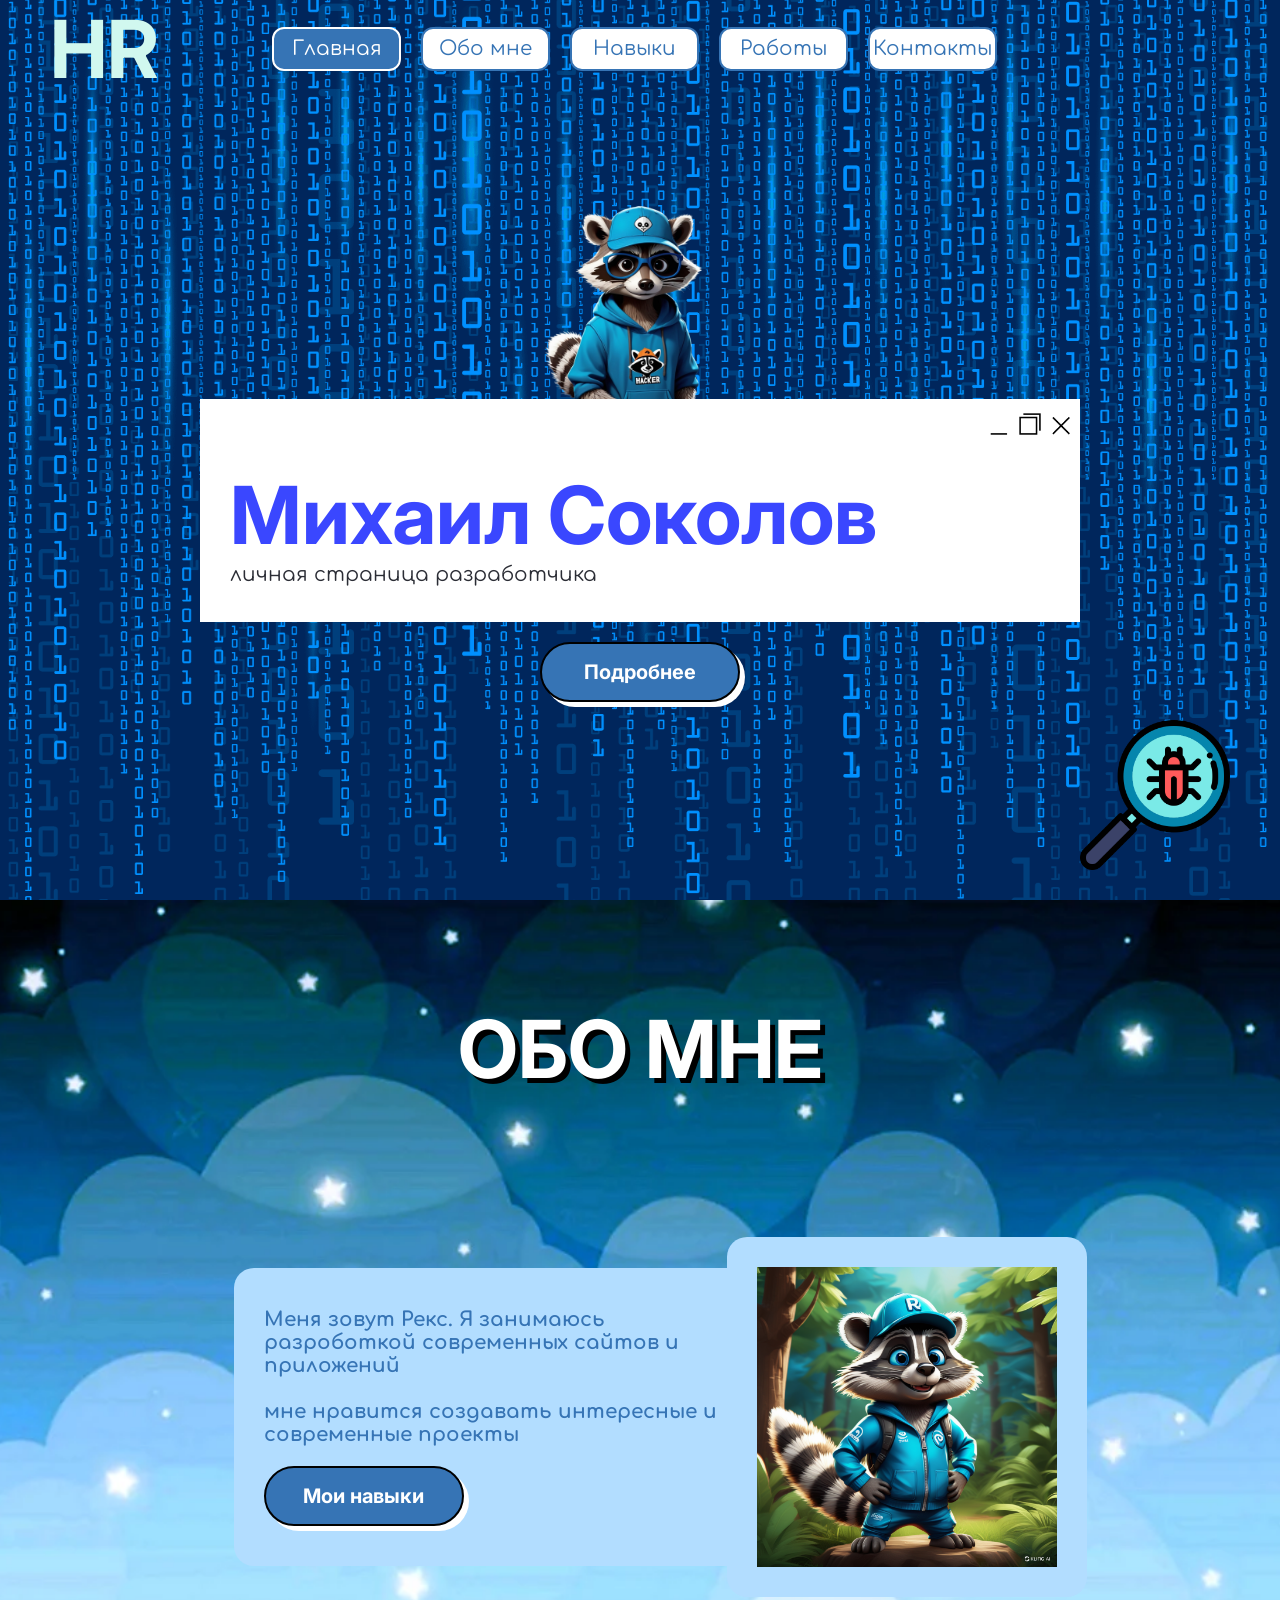
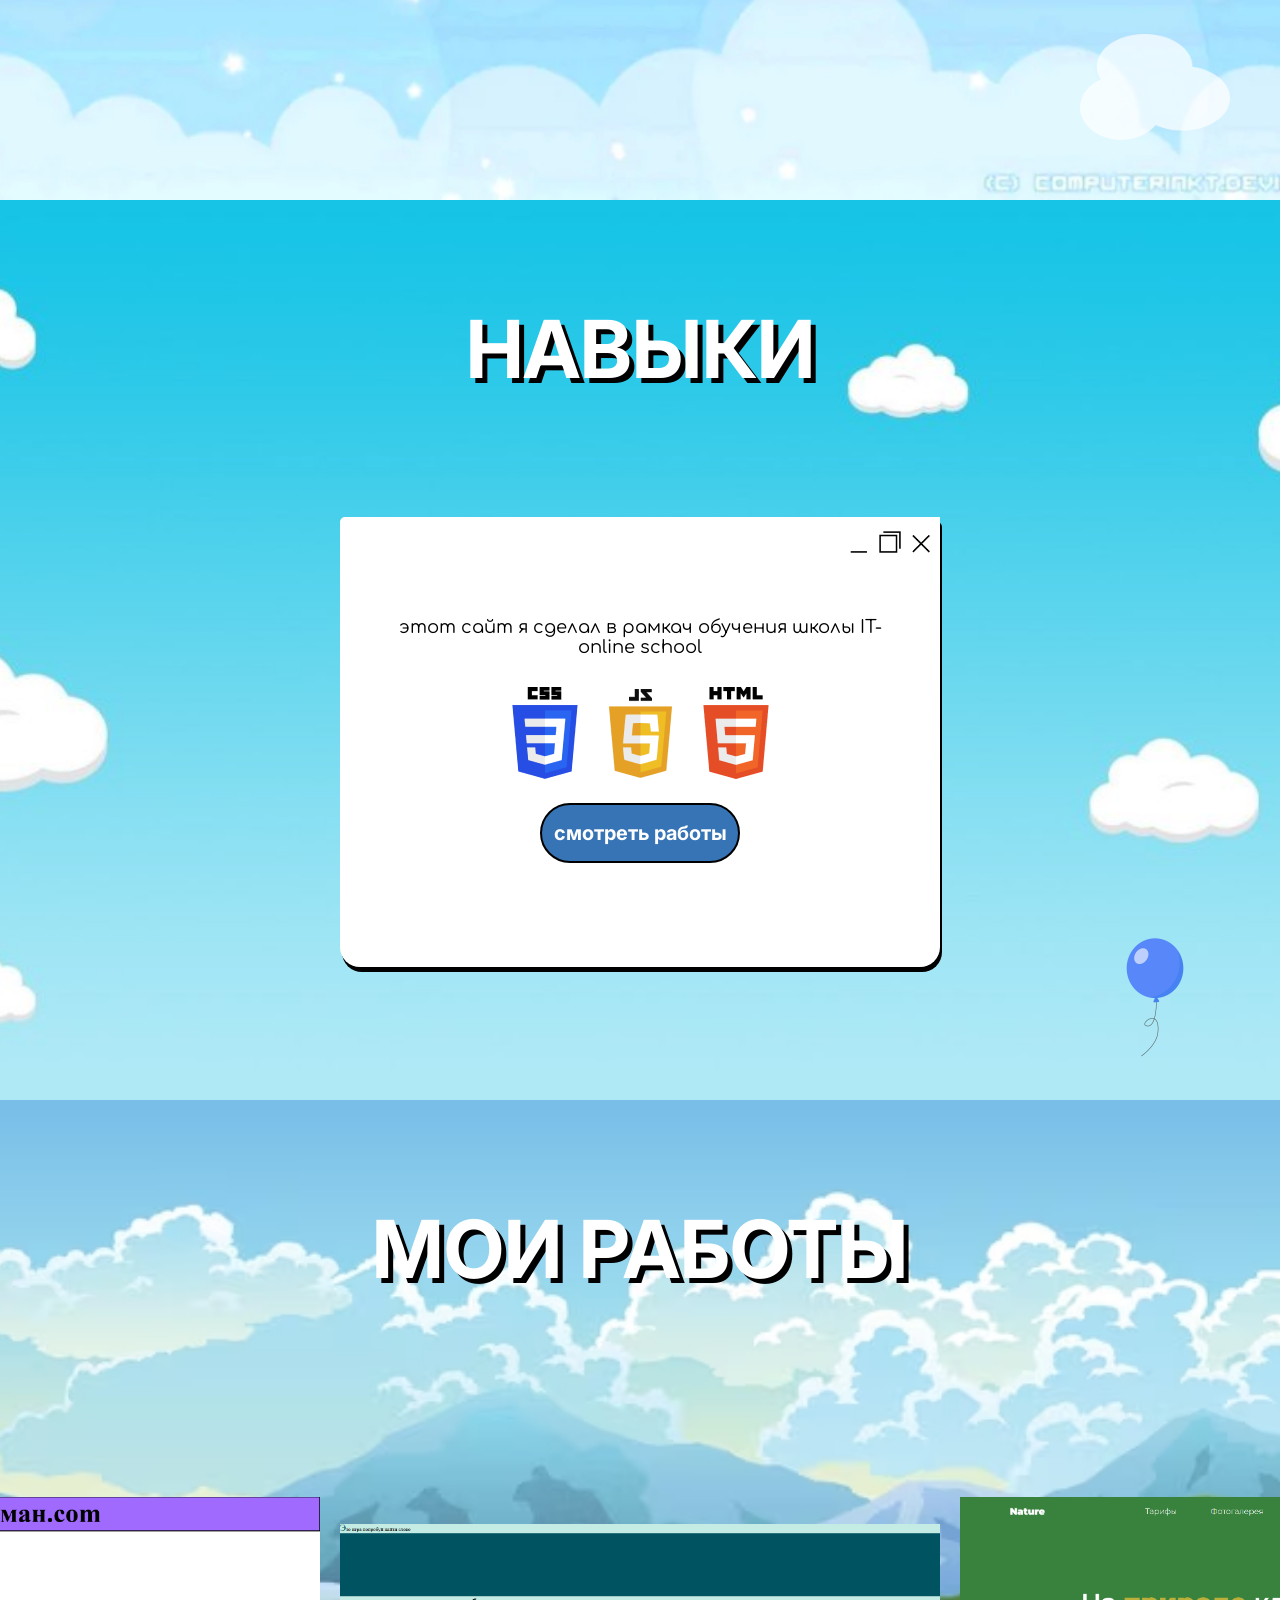
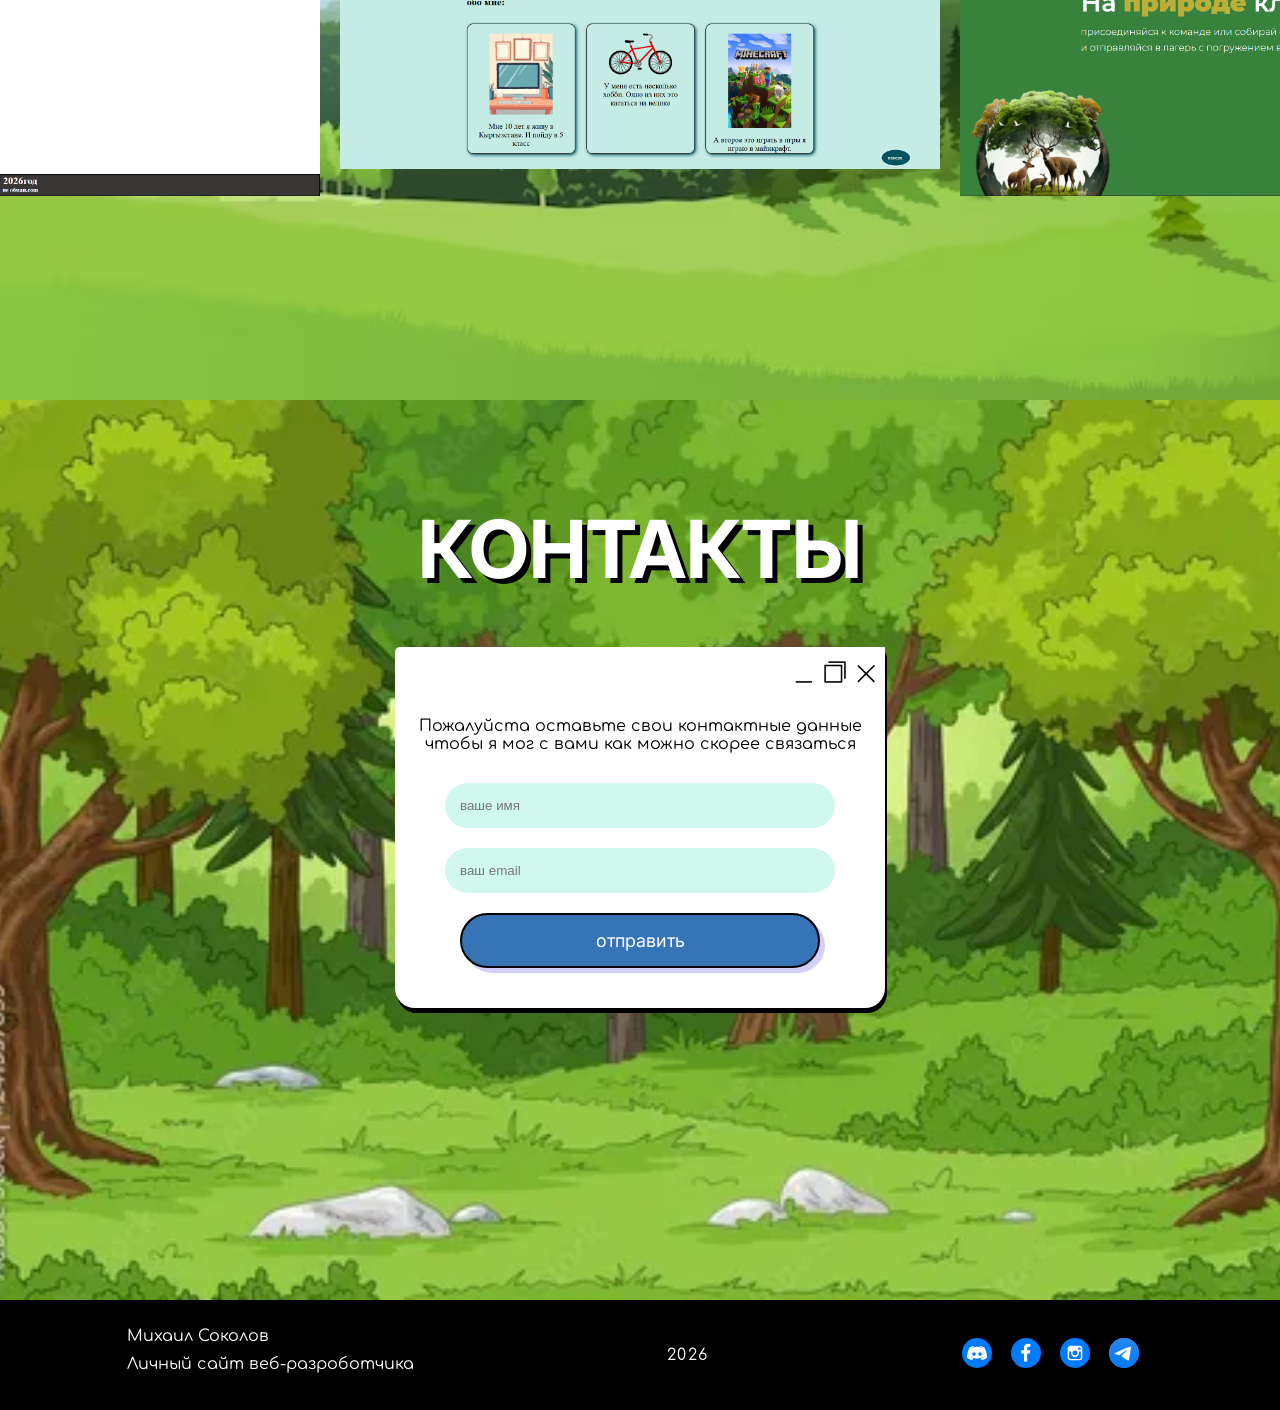
<file: index.html>
<!DOCTYPE html>
<html lang="en">
<head>
    <link rel="stylesheet" href="style.CSS">
    <meta charset="UTF-8">
    <meta name="viewport" content="width=device-width, initial-scale=1.0">
    <title>Document</title>
</head>
<body>
    <nav>
        <div class="fixed-menu">
            <h1 class="logo">HR</h1>
            <div class="nav-links">
                <a href="#main" class="nav-link main-link">Главная</a>
                <a href="#about" class="nav-link about-link">Обо мне</a>
                <a href="#skils" class="nav-link skils-link">Навыки</a>
                <a href="#works" class="nav-link works-link">Работы</a>
                <a href="#contacts" class="nav-link contacts-link">Контакты</a>
            </div>
            <div class="mobile-button">
                <img class="menu" src="картинки/mobile_menu.png" alt="" class="mobile-btn" 
                width="60">
                  <img class="krestik hide" src="картинки/foni-papik-pro-u7dk-p-kartinki-belii-krestik-na-prozrachnom-fone-4-removebg-preview.png" width="100">
            </div>
            <div class="mobile-menu hide">
                <div class="mobile-nav">
                    <div class="mobile-nav-links">
                        <a href="#main" class="nav-link">Главная</a>
                        <a href="#about" class="nav-link">Обо мне</a>
                        <a href="#skils" class="nav-link">Навыки</a>
                        <a href="#works" class="nav-link">Работы</a>
                        <a href="#contacts" class="nav-link">Контакты</a>
                    </div>
                </div>
            </div>
        </div>
    </nav>
    <section id="main">
        <div class="main-block">
            <img src="картинки/maskot.png" class="enot" width="200">
            <div class="main-content">
                <img src="картинки/close_btn.jpg">
                <h1 class="main-title">
                    Михаил Соколов
                </h1>
                <p class="main-subtitle">
                    личная страница разработчика
                </p>
            </div>
            <button class="btn">Подробнее</button>
        </div>
        <img class="moving-bug" src="картинки/moving-bug.png">
    </section>
    <section id="about">
        <img src="картинки/cloud.png" class="moving-cloude">
        <h1 class="title">обо мне</h1>
        <div class="about-content">
                <div class="about-text">
                    <p class="about-title">Меня зовут Рекс. Я занимаюсь разроботкой современных сайтов и приложений
                        <br>
                        <br>
                        мне нравится создавать интересные и современные проекты
                    </p>
                    <button class="btn">Мои навыки</button>
                </div>
                <div class="about-card">
            <img src="картинки/photo.png" width="300">
                </div>
        </div>
    </section>
    <section id="skils">
        <h1 class="title">НАВЫКИ</h1>
        <img src="картинки/moving-balloon.png" class="moving-cloude">
        <div class="skils-block">
            <div class="skils-card">
                <img src="картинки/close_btn.jpg" class="bnt" width="100px">
                <p>этот сайт я сделал в рамкач обучения школы IT-online school</p>
                <div class="languages">
                    <img src="картинки/css.png">
                    <img src="картинки/js.png">
                    <img src="картинки/html.png">
                </div>
                <button class="btn">смотреть работы</button>
            </div>
        </div>
    </section>
    <section id="works">
        <h1 class="title">мои работы</h1>
        <div class="works-block">
            <img src="картинки/shop.png" class="work">
            <img src="картинки/project.png" class="work">
            <img src="картинки/cemantic.png" class="work">
        </div>
    </section>
    <section id="contacts">
        <h1 class="title">контакты</h1>
        <div class="contacts-block">
            <form action="" class="contacts-form">
                <img src="картинки/close_btn.jpg" class="bnt" width="100px">
                <p>Пожалуйста оставьте свои контактные данные чтобы я мог с вами как можно скорее связаться</p>
                <input type="text" placeholder="ваше имя">
                <input type="text" placeholder="ваш email">
                <input type="submit" value="отправить">
            </form>
        </div>
    </section>
    <footer>
        <div class="footer-info">
            <p>Михаил Соколов</p>
            <p>Личный сайт веб-разроботчика</p>
        </div>
        <div class="footer-year">
            <p>2026</p>
        </div>
        <div class="footer-links">
            <a href=""><img src="картинки/discord.svg" alt=""></a>
            <a href=""><img src="картинки/facebook.svg" alt=""></a>
            <a href=""><img src="картинки/instagram.svg" alt=""></a>
            <a href=""><img src="картинки/telegram.svg" alt=""></a>
        </div>
    </footer>
    <script src="script.JS">
    </script>
</body>
</html>
</file>
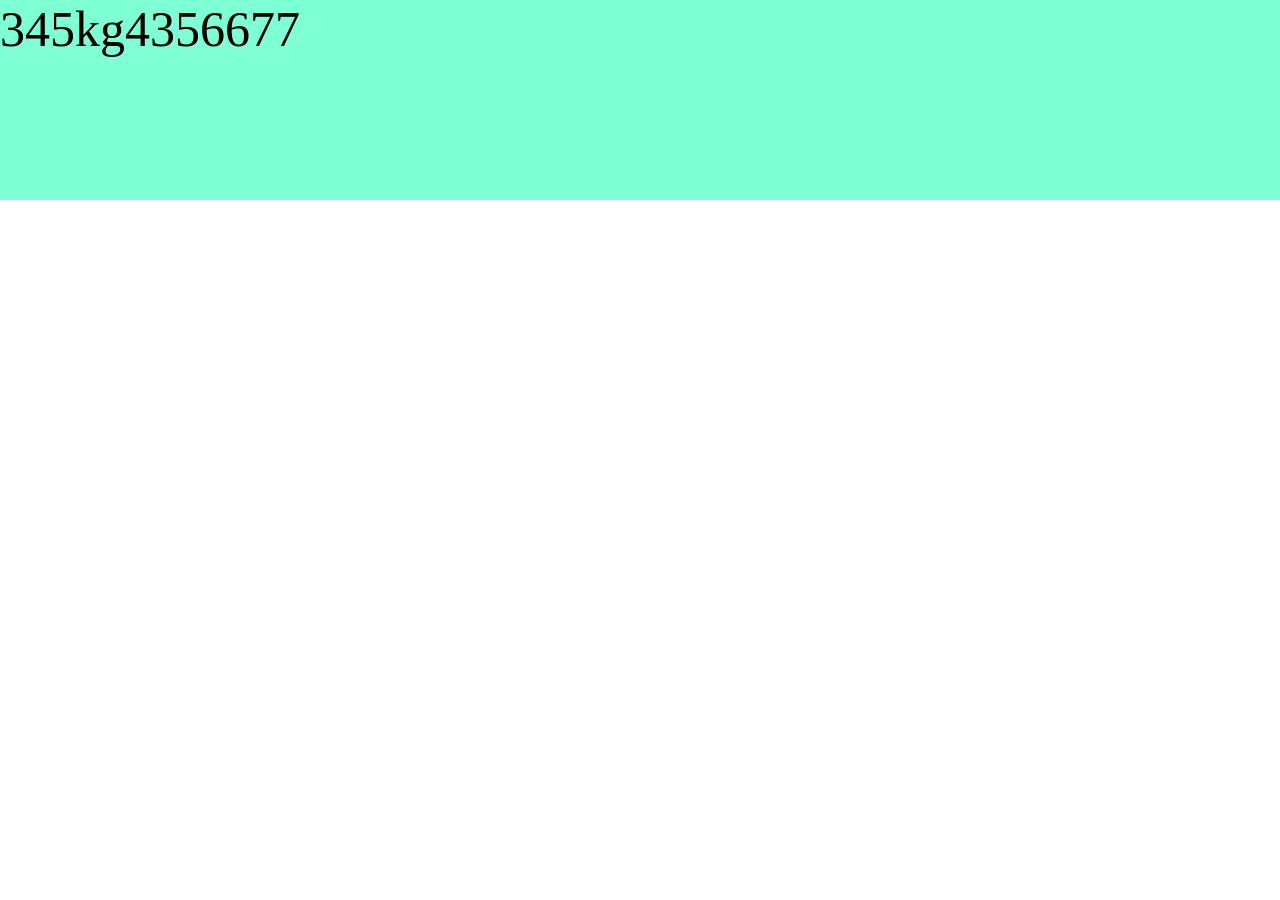
<file: animation/index.HTML>
<!DOCTYPE html>
<html lang="en">
<head>
    <meta charset="UTF-8">
    <meta name="viewport" content="width=device-width, initial-scale=1.0">
    <title>Document</title>
    <style>
        *{
            margin: 0;
        }
        div{
            background-color: aquamarine;
            height: 200px;
            animation-name: myfirstanimation;
            animation-duration: 3s;
            animation-iteration-count: infinite;
        }
     body {
        overflow: hidden;
    }

    p {
        font-size: 50px;
        white-space: nowrap;
        width: max-content;

        animation: str 5s linear infinite;
    }

    @keyframes str {
        from {
            color: black;
            transform: translateX(-100%);
        }

        to {
            color: rgba(255, 255, 255, 0);
            transform: translateX(100vw);
        }
    }
    </style>
</head>
<body>
    <div>
        <p>
345kg4356677
</p>
    </div>
</body>
</html>
</file>
<file: style.CSS>
@import url('https://fonts.googleapis.com/css2?family=Comfortaa:wght@300..700&family=Inter:ital,opsz,wght@0,14..32,100..900;1,14..32,100..900&display=swap');
*{
    margin: 0;
     font-family: "Inter", sans-serif;
     scroll-behavior: smooth;
}
body{
    width: 100%;
}
section{
    width: 100%;
    height: 100vh;
    background-size: cover;
    background-position: center;
    background-repeat: no-repeat;
    position: relative;
}
#main{
    background-color: rgb(1, 38, 92);
    background-image: url(картинки/bgMAIN.png);
}
.main-block, .about-block, .skils-block, .works-block, .contacts-block{
display: flex;
justify-content: center;
align-items: center;
flex-direction: column;
}
.main-block{
    height: 100vh;
}
.main-content{
    background-color: white;
    width: 850px;
    height: 223px;
    padding-left: 30px;
    z-index: 1;
    position: relative;
}
.main-title{
    padding-top: 67px;
    color: #3a47ff;
    font-size: 80px;
}
.main-subtitle{
    color: #2b2d35;
    font-size: 20px;
    font-family: "Comfortaa";
}
.btn{
    width: 200px;
    height: 60px;
    border-radius: 100px;
    border: 2px solid black;
    background-color: #3674b5;
    display: flex;
    justify-content: center;
    align-items: center;
    box-shadow: 5px 5px white;
    margin-top: 20px;
    color: white;
    font-size: 20px;
    font-weight: 700;
    transition: all 1s;
}
.main-content img{
    position: absolute;
    width: 100px;
    top: 0;
    right: 0;
}
.btn:hover{
    background-color: #3a47ff;
}
#about{
    background-image: url(картинки/bgABOUT.png);
}
#skils{
background-image: url(картинки/bgSKILLS.png);
}
#works{
background-image: url(картинки/bgWORKS.png);
}
#contacts{
background-image: url(картинки/bgCONTACTS.png);
}
@keyframes move{
    from{
        transform: translateY(0px);
    }
    50%{
        transform: translateY(-70px);
    }
    to{
        transform: translateY(0px);
    }
}
.moving-bug, .moving-cloude{
    width: 150px;
    position: absolute;
    bottom: 30px;
    right: 50px;
    animation-name: move;
    animation-duration: 2s;
    animation-iteration-count: infinite;
}
.title{
    padding-top: 100px;
    text-align: center;
    color: #fff;
    font-size: 80px;
    text-shadow: 5px 5px 0px black;
    text-transform: uppercase;
}
.about-block{
    height: 300px;
    display: flex;
    align-items: center;
}
.about-content{
    border-radius: 20px 0px 0px 20px;
    padding-left: 40px;
    padding-top: 40px;
    display: flex;
    align-items: center;
    justify-content: center;
    margin-top: 100px;
}
.about-title{
    color: #3674b5;
    font-size: 20px;
    max-width: 463px;
    margin-bottom: 20px;
    font-family: "Comfortaa";
    font-weight: 700;
}
.about-text{
    background-color: #b2ddff;
    padding: 40px 0 40px 30px;
    border-radius: 20px 0 0 20px;
}
.about-card{
    background-color: #b2ddff;
    padding: 30px;
    border-radius: 20px;
    display: flex;
    flex-direction: column;
    justify-content: center;
    align-items: center;
}
.work{
    width: 600px;
    margin: 10px;
    margin-top: 200px;
}
.works-block{
    width: 100%;
    display: flex;
    flex-direction: row;
}
.skils-card{
    background-color: #fff;
    height: 350px;
    display: flex;
    flex-direction: column;
    align-items: center;
    margin-top: 100px;
    margin: 20px;
    padding: 50px;
    border-radius: 5px 5px 20px 20px;
    box-shadow: 2px 5px 0 black;
    position: relative;
}
.skils-card .bnt{
    position: absolute;
    top: 0;
    right: 0;
}
#skils h1{
    margin-bottom: 100px;
}
.skils-card p{
    color: black;
    font-size: 18px;
    margin-top: 50px;
    margin-bottom: 30px;
    text-align: center;
    max-width: 500px;
    font-family: "Comfortaa";
}
.contacts-form{
    background-color: #ffffff;
    width: 450px;
    display: flex;
    flex-direction: column;
    align-items: center;
    margin-top: 50px;
    padding: 20px;
    border-radius: 5px 5px 20px 20px;
    box-shadow: 2px 5px 0 black;
    
position: relative;
}
.contacts-form p{
    color: black;
    font-size: 16px;
    margin-top: 50px;
    margin-bottom: 30px;
    text-align: center;
    max-width: 500px;
    font-family: "Comfortaa";
}
input[type=text]{
    width: 80%;
    margin-bottom: 20px;
    padding: 15px;
    outline: none;
    border: none;
    border-radius: 100px;
    background-color: #D1F8EF;
    font-family: Verdana, Geneva, Tahoma, sans-serif;
}
input[type=submit]{
    background-color: #3674b5;
    color: white;
    font-size: 18px;
    width: 80%;
    margin-bottom: 20px;
    padding: 15px;
    border-radius: 100px;
    border: 2px solid black;
    box-shadow: 5px 5px 0 #D2D0F7;
    transition-duration: 0.3;
}
.contacts-form img{
    position: absolute;
    width: 100px;
    top: 0;
    right: 0;
}
footer{
    background-color: black;
    height: 110px;
    display: flex;
    justify-content: space-around;
    align-items: center;
    color: white;
}
.footer-info p{
    font-family: "Comfortaa";
    padding-bottom: 10px;
}
.footer-year p{
    font-family: "Comfortaa";
    letter-spacing: 1.5px;
}
.footer-links a{
    margin-right: 15px;
}
.footer-links img{
    width: 30px;
}
nav{
    position: fixed;
    top: 0;
    width: 100%;
    z-index: 10;
}
.fixed-menu{
    display: flex;
    justify-content: space-between;
    align-items: center;
    flex: 1;
}
.nav-links{
    display: flex;
    justify-content: center;
    flex-grow: 1;
    padding-right: 150px;
}
.nav-link{
    width: 125px;
    height: 40px;
    border-radius: 12px;
    border: 2px solid #3674b5;
    background-color: white;
    text-decoration: none;
    color: #3674b5;
    font-size: 20px;
    font-family: "Comfortaa";
    display: flex;
    justify-content: center;
    align-items: center;
    margin-right: 20px;
}
.logo{
    color: #D1F8EF;
    font-size: 80px;
    padding-left: 50px;
}
.nav-link:hover, .active{
    background-color: #3674b5;
    color: white;
    border: 2px solid white;
    animation-name: buttons;
    animation-duration: 1s;
    animation-iteration-count: infinite;
}
@keyframes buttons{
    from{
        background-color: #3674b5;
    }
    50%{
        background-color: #3a47ff;
    }
    to{
        background-color: #3674b5;
    }
}

.mobile-button{
    display: none;
    position: absolute;
    padding-top: 10px;
}
.hide{
    display: none;
}



@media (max-width:1000px) {
    .mobile-button{
        display: block;
        position: absolute;
        right: 30px;
        top: 30px;
    }
    #skils, #works, #contacts{
        display: flex;
        flex-direction: column;
        justify-content: center;
    }
    #skils .title, #skils .skils-block{
        margin: 0;
        padding: 0;
    }
    .main-content{
        width: 80%;
    }
    .main-title{
        font-size: 60px;
    }
    .enot {
        width: 600px;
    }
.nav-links{
    display: none;
}
.logo{
    font-size: 100px;
    padding-left: 20px;
    padding-top: 10px;
}
.moving-bug, .moving-cloude{
    display: none;
}
.title{
    font-size: 50px;
    padding-top: 30px;
}
.about-block{
    flex-direction: column;
    margin-top: 20px;
    padding: 0;
}
.about-card{
    order: -1;
    background-size: contain;
    padding-top: 20px;
    width: 75%;
    margin-bottom: 20px;
}
.about-card img{
    width: 100%;
}
.about-content{
    padding: 0;
    flex-direction: column;
}
.about-text{
    border-radius: 20px;
    padding: 40px;
    width: 560px;
}
.about-title{
    font-size: 38px;
}
.skils-card{
    margin-top: 50px;
    padding-left: 10px;
}
.skils-card p{
    font-size: 18px;
    margin-top: 18%;
    margin-bottom: 20px;
}
.works-block{
    flex-direction: column;
    padding: 20px 0;
}
.works-block img{
    margin: 20px 0;
    width: 80%;
}
.contacts-form{
    width: 80%;
    margin-top: 100px;
}
.contacts-form p{
    font-size: 14px;
}
footer{
    height: 200px;
    flex-direction: column;
    justify-content: space-evenly;
    align-items: center;
}
.footer-info{
    text-align: center;
}
.btn{
    width: 150px;
}
.mobile-menu{
    position: absolute;
    top: 0;
    z-index: -1;
    width: 100%;
    background-color: #0090ff;
    min-height: 100vh;
}
.mobile-nav{
    height: 100vh;
    display: flex;
    flex-direction: column;
    justify-content: center;
    align-items: center;
}
.mobile-nav-links .nav-link{
    margin-bottom: 40px;
     width: 400px;
    height: 60px;
}
}
</file>
